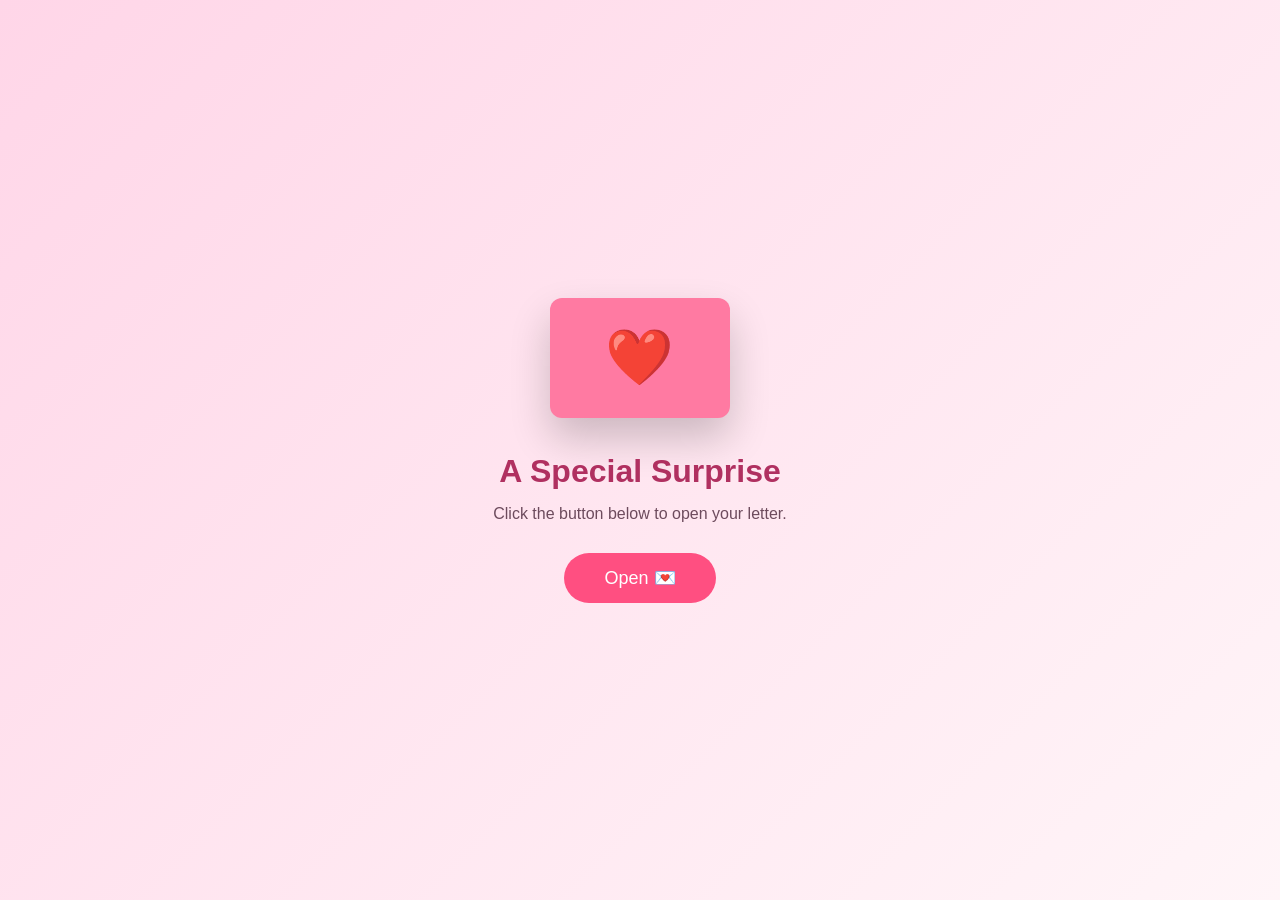
<file: index.html>
<!DOCTYPE html>
<html lang="en">
<head>
    <meta charset="UTF-8">
    <meta name="viewport" content="width=device-width, initial-scale=1.0">
    <title>Happy Day ❤️</title>

    <link rel="stylesheet" href="style.css">
</head>
<body>

<div class="background"></div>

<div class="container">

    <div class="envelope">

        <div class="heart">
            ❤️
        </div>

    </div>

    <h1>A Special Surprise</h1>

    <p>Click the button below to open your letter.</p>

    <button id="openBtn">
        Open 💌
    </button>

</div>

<script src="script.js"></script>

</body>
</html>
</file>
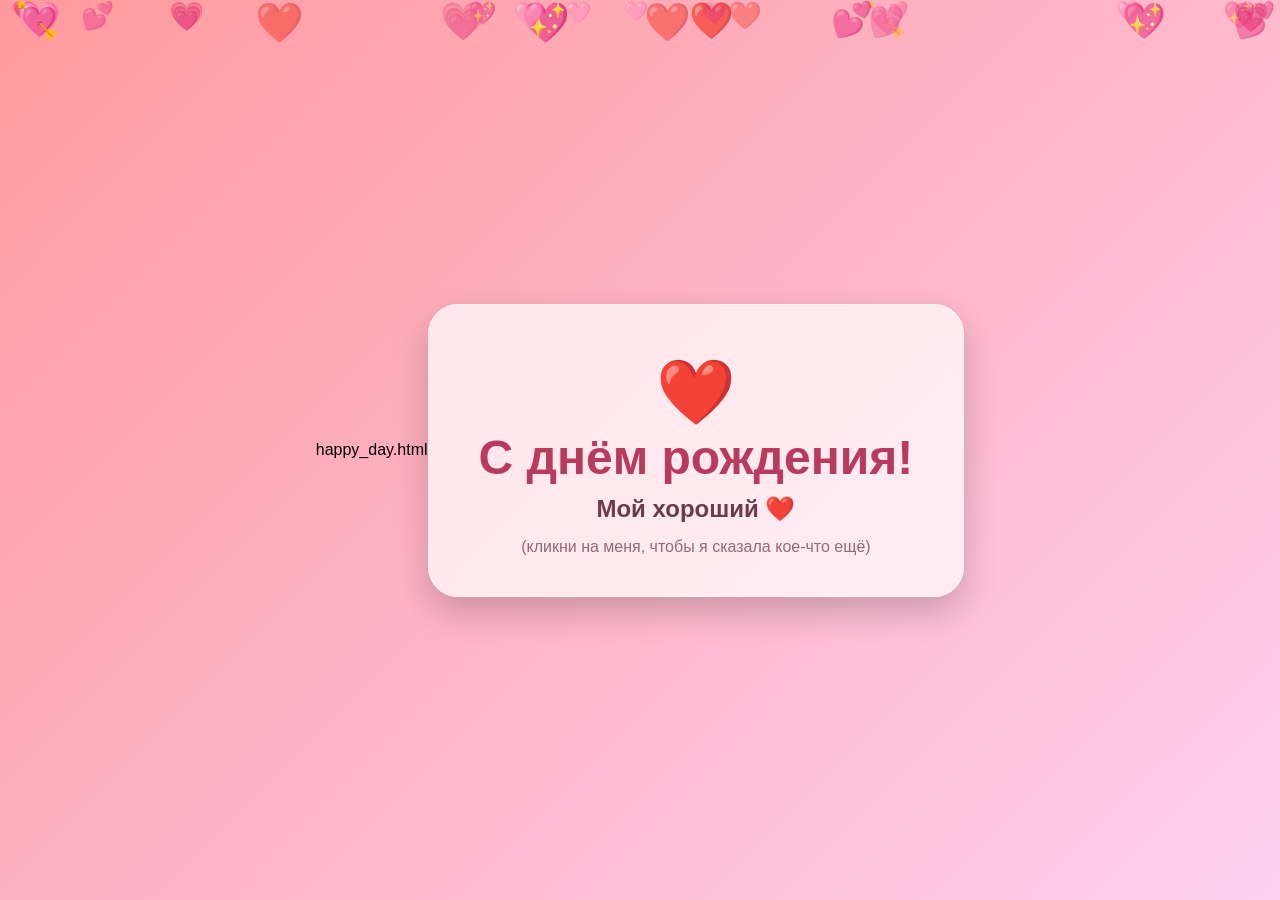
<file: happy_day.html>
happy_day.html
<!DOCTYPE html>
<html lang="ru">
<head>
    <meta charset="UTF-8">
    <meta name="viewport" content="width=device-width, initial-scale=1.0">
    <title>Для тебя ❤️</title>
    <style>
        /* Магия стилей */
        * {
            margin: 0;
            padding: 0;
            box-sizing: border-box;
        }
        
        body {
            min-height: 100vh;
            background: linear-gradient(135deg, #ff9a9e 0%, #fecfef 99%);
            display: flex;
            justify-content: center;
            align-items: center;
            font-family: 'Arial', sans-serif;
            overflow: hidden;
            cursor: pointer;
        }

        /* Конверт/Карточка */
        .card {
            background: rgba(255, 255, 255, 0.7);
            backdrop-filter: blur(10px);
            padding: 40px 50px;
            border-radius: 30px;
            box-shadow: 0 15px 35px rgba(0,0,0,0.2);
            text-align: center;
            z-index: 10;
            transition: transform 0.3s ease;
            border: 1px solid rgba(255,255,255,0.5);
            animation: float 3s ease-in-out infinite;
        }

        @keyframes float {
            0% { transform: translateY(0px); }
            50% { transform: translateY(-15px); }
            100% { transform: translateY(0px); }
        }

        .card h1 {
            font-size: 3rem;
            color: #b83b5e;
            margin-bottom: 10px;
        }

        .card p {
            font-size: 1.5rem;
            color: #6b3b4a;
            font-weight: bold;
            margin-bottom: 15px;
        }

        .card .sub-text {
            font-size: 1rem;
            color: #8a5a6a;
            font-weight: normal;
            opacity: 0.9;
        }

        .heart-emoji {
            font-size: 4rem;
            display: block;
            margin-top: 10px;
            animation: pulse 1.5s infinite;
        }

        @keyframes pulse {
            0% { transform: scale(1); }
            50% { transform: scale(1.2); }
            100% { transform: scale(1); }
        }

        /* Падающие сердечки (CSS-only) */
        .falling-hearts {
            position: fixed;
            top: 0;
            left: 0;
            width: 100%;
            height: 100%;
            pointer-events: none; /* Чтобы кликалось сквозь них на карточку */
            z-index: 1;
        }

        .heart {
            position: absolute;
            font-size: 1.5rem;
            color: #ff4d6d;
            opacity: 0.7;
            animation: fall linear infinite;
        }

        @keyframes fall {
            0% { transform: translateY(-10vh) rotate(0deg) scale(1); opacity: 0.7; }
            100% { transform: translateY(110vh) rotate(720deg) scale(0.5); opacity: 0; }
        }

        /* Интерактив: меняем цвет при клике */
        .card:active {
            transform: scale(0.95);
        }
    </style>
</head>
<body>

    <!-- Создаем 20 падающих сердец через JS (чтобы не писать вручную) -->
    <div class="falling-hearts" id="heartContainer"></div>

    <!-- Главная открытка -->
    <div class="card" onclick="changeText()">
        <span class="heart-emoji">❤️</span>
        <h1>С днём рождения!</h1>
        <p>Мой хороший ❤️</p>
        <div class="sub-text">(кликни на меня, чтобы я сказала кое-что ещё)</div>
    </div>

    <script>
        // 1. Генерация дождя из сердец
        const container = document.getElementById('heartContainer');
        const heartSymbols = ['❤️', '💖', '💕', '💗', '💘', '🩷'];

        for (let i = 0; i < 25; i++) {
            const heart = document.createElement('div');
            heart.classList.add('heart');
            heart.textContent = heartSymbols[Math.floor(Math.random() * heartSymbols.length)];
            
            // Случайные параметры
            const size = Math.random() * 1.5 + 1; // от 1rem до 2.5rem
            heart.style.fontSize = size + 'rem';
            heart.style.left = Math.random() * 100 + '%';
            heart.style.animationDuration = (Math.random() * 10 + 8) + 's'; // 8-18 секунд
            heart.style.animationDelay = (Math.random() * 5) + 's';
            heart.style.opacity = Math.random() * 0.6 + 0.3;
            
            container.appendChild(heart);
        }

        // 2. Интерактив: при клике на карточку меняется текст
        function changeText() {
            const card = document.querySelector('.card');
            const title = card.querySelector('h1');
            const p = card.querySelector('p');
            const sub = card.querySelector('.sub-text');

            // Меняем содержимое
            if (title.textContent === 'С днём рождения!') {
                title.textContent = 'Ты самый лучший! ✨';
                p.textContent = 'Спасибо, что ты есть у меня 💋';
                sub.textContent = '❤️ Люблю тебя бесконечно ❤️';
            } else {
                title.textContent = 'С днём рождения!';
                p.textContent = 'Мой хороший ❤️';
                sub.textContent = '(кликни на меня, чтобы я сказала кое-что ещё)';
            }
        }
    </script>

</body>
</html>
</file>
<file: style.css>
*{
    margin:0;
    padding:0;
    box-sizing:border-box;
}

body{

    height:100vh;

    display:flex;

    justify-content:center;

    align-items:center;

    background:linear-gradient(135deg,#ffd6e8,#fff5f8);

    font-family:Arial,sans-serif;

    overflow:hidden;

}

.container{

    text-align:center;

}

.envelope{

    width:180px;

    height:120px;

    margin:auto;

    background:#ff7aa2;

    border-radius:12px;

    display:flex;

    justify-content:center;

    align-items:center;

    box-shadow:0 20px 40px rgba(0,0,0,.2);

    animation:float 3s infinite ease-in-out;

}

.heart{

    font-size:55px;

    animation:pulse 1.5s infinite;

}

h1{

    margin-top:35px;

    color:#b03060;

}

p{

    margin-top:15px;

    color:#6d4b5d;

}

button{

    margin-top:30px;

    padding:14px 40px;

    border:none;

    border-radius:40px;

    background:#ff4f81;

    color:white;

    font-size:18px;

    cursor:pointer;

    transition:.3s;

}

button:hover{

    transform:scale(1.08);

}

@keyframes float{

    0%{transform:translateY(0);}
    50%{transform:translateY(-15px);}
    100%{transform:translateY(0);}

}

@keyframes pulse{

    0%{transform:scale(1);}
    50%{transform:scale(1.2);}
    100%{transform:scale(1);}

}
</file>
